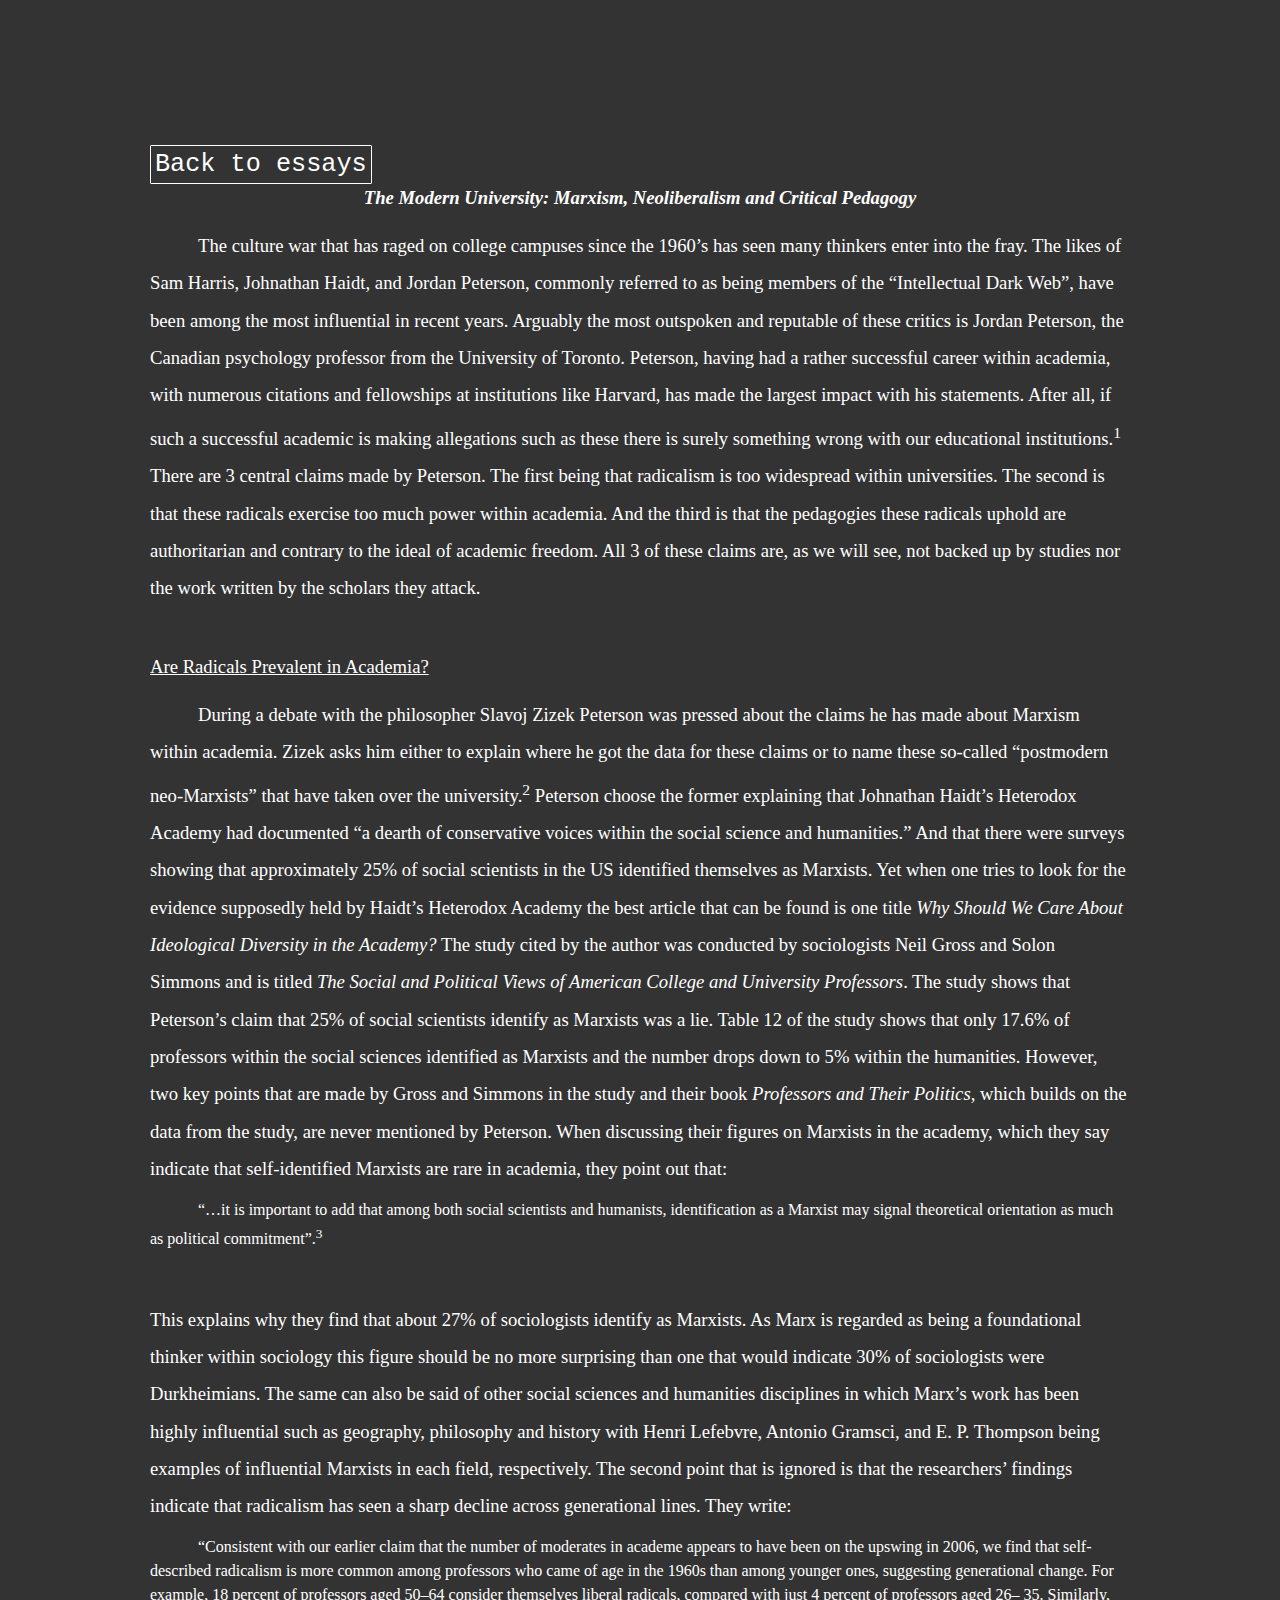
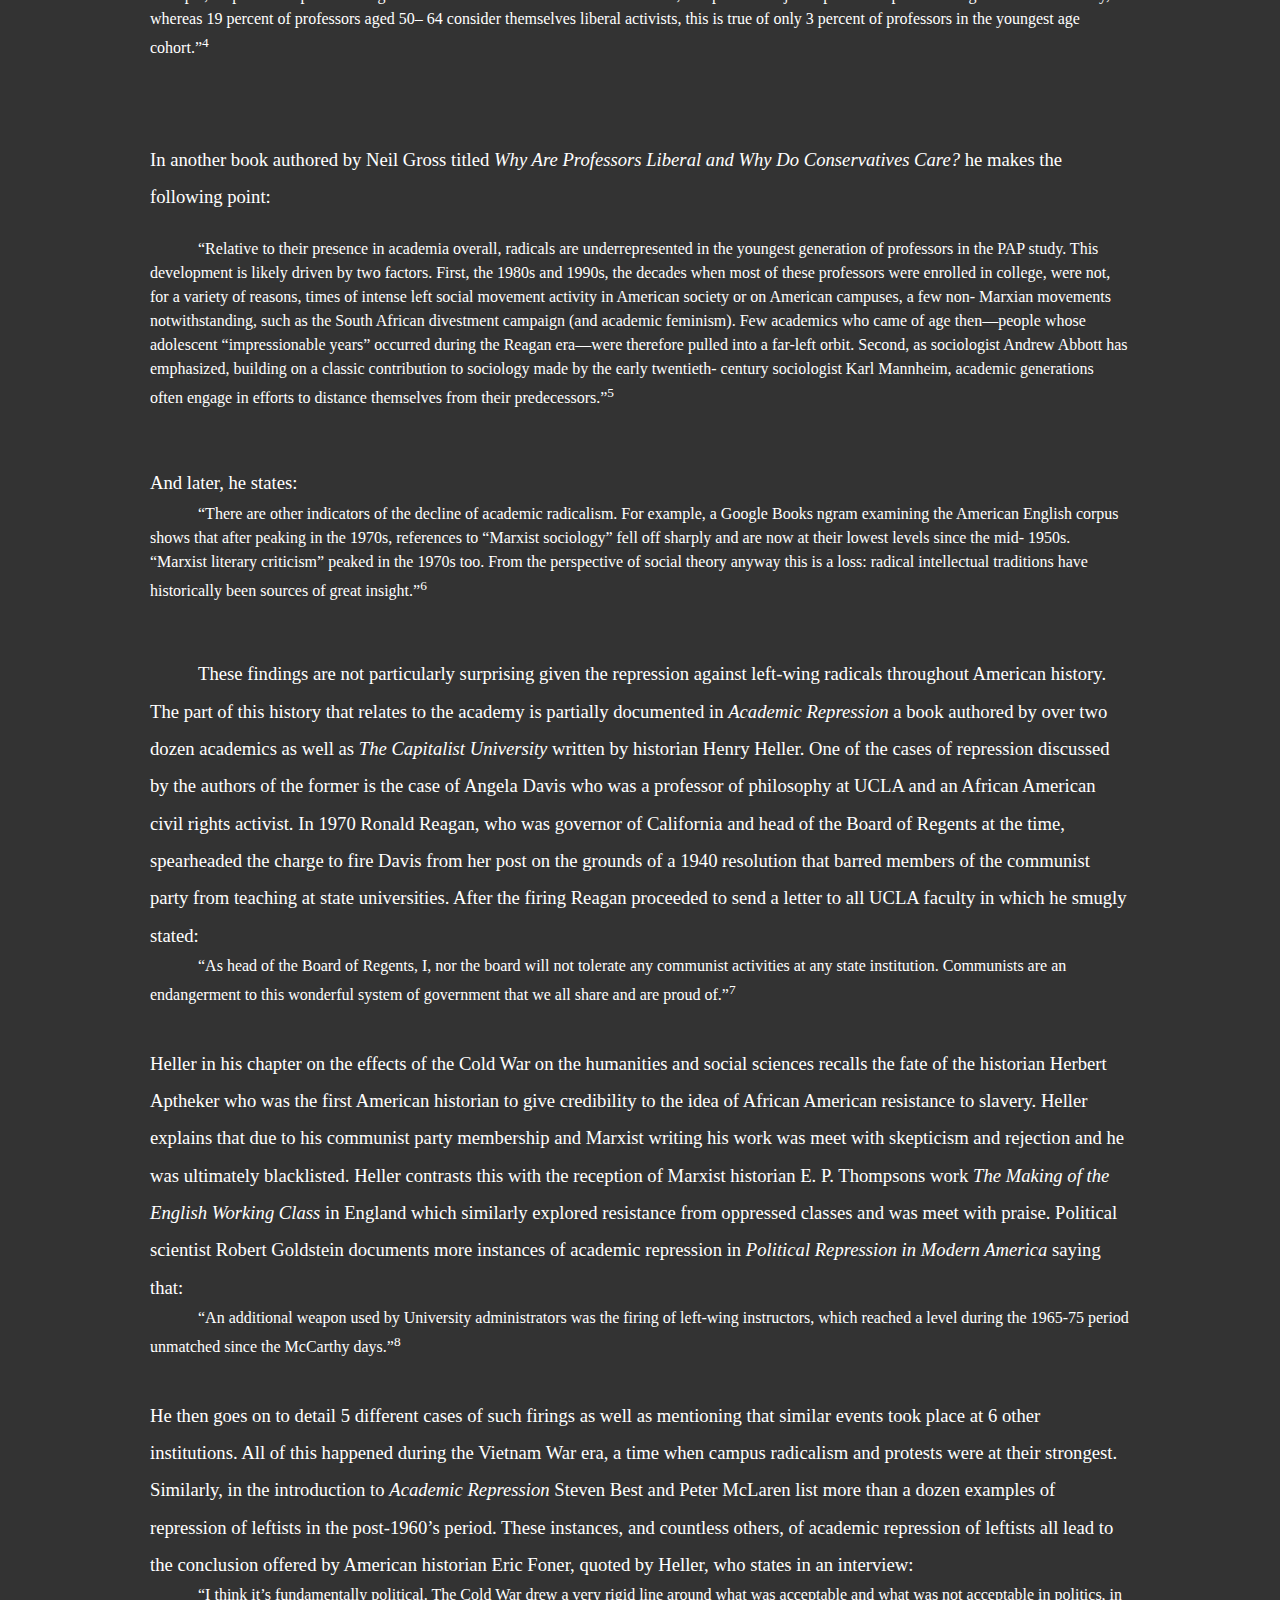
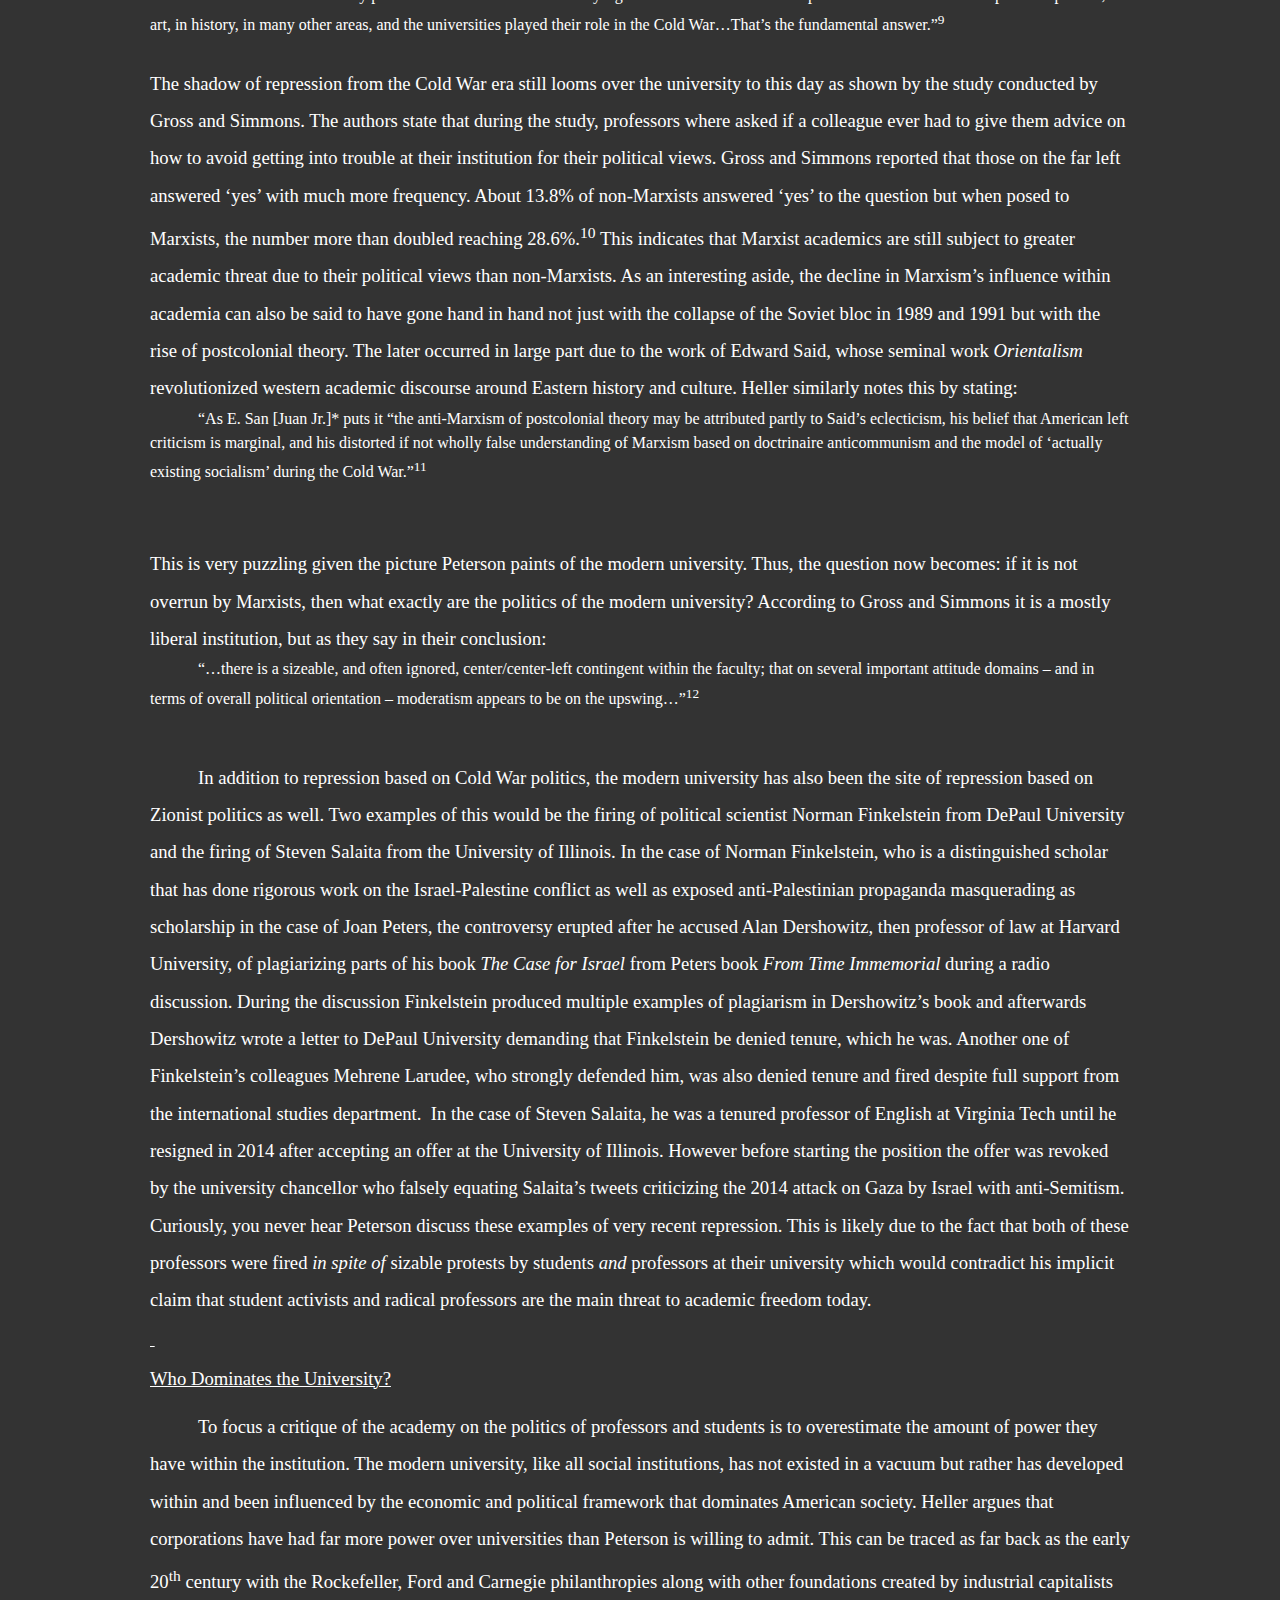
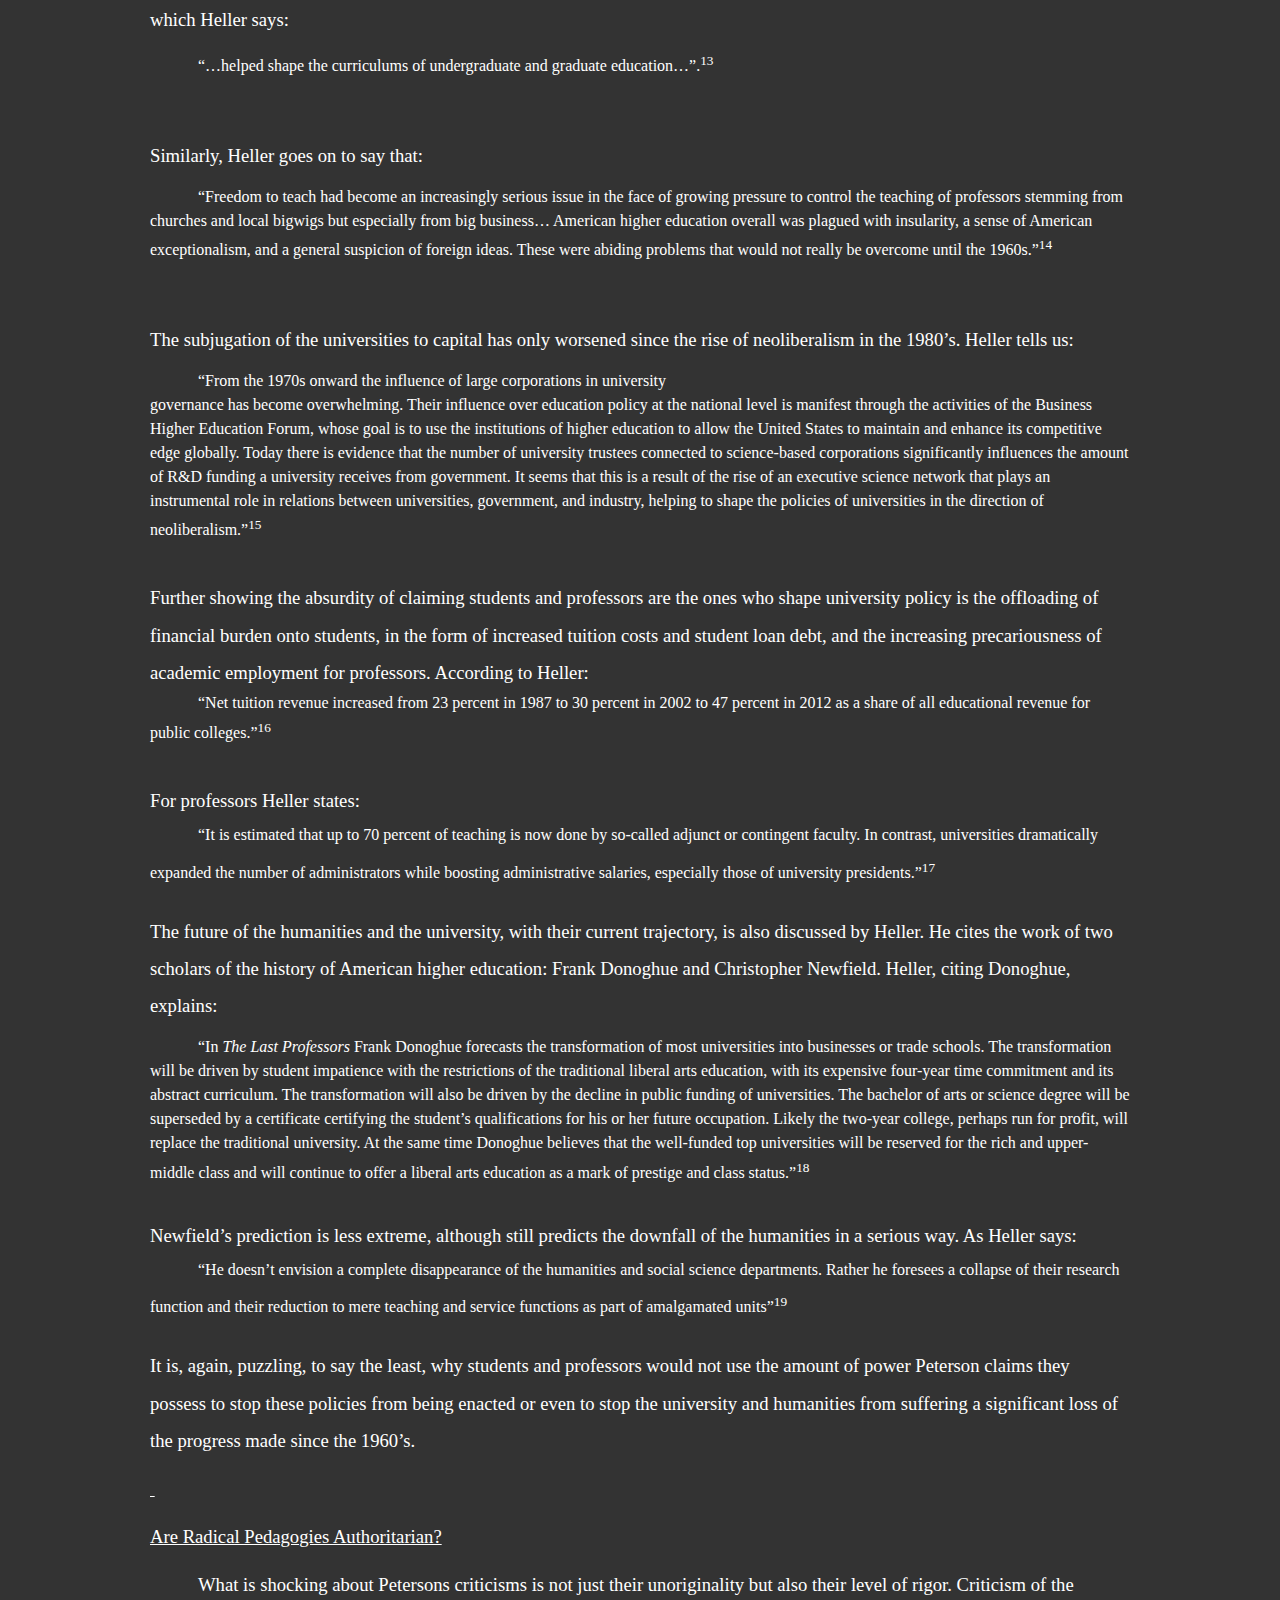
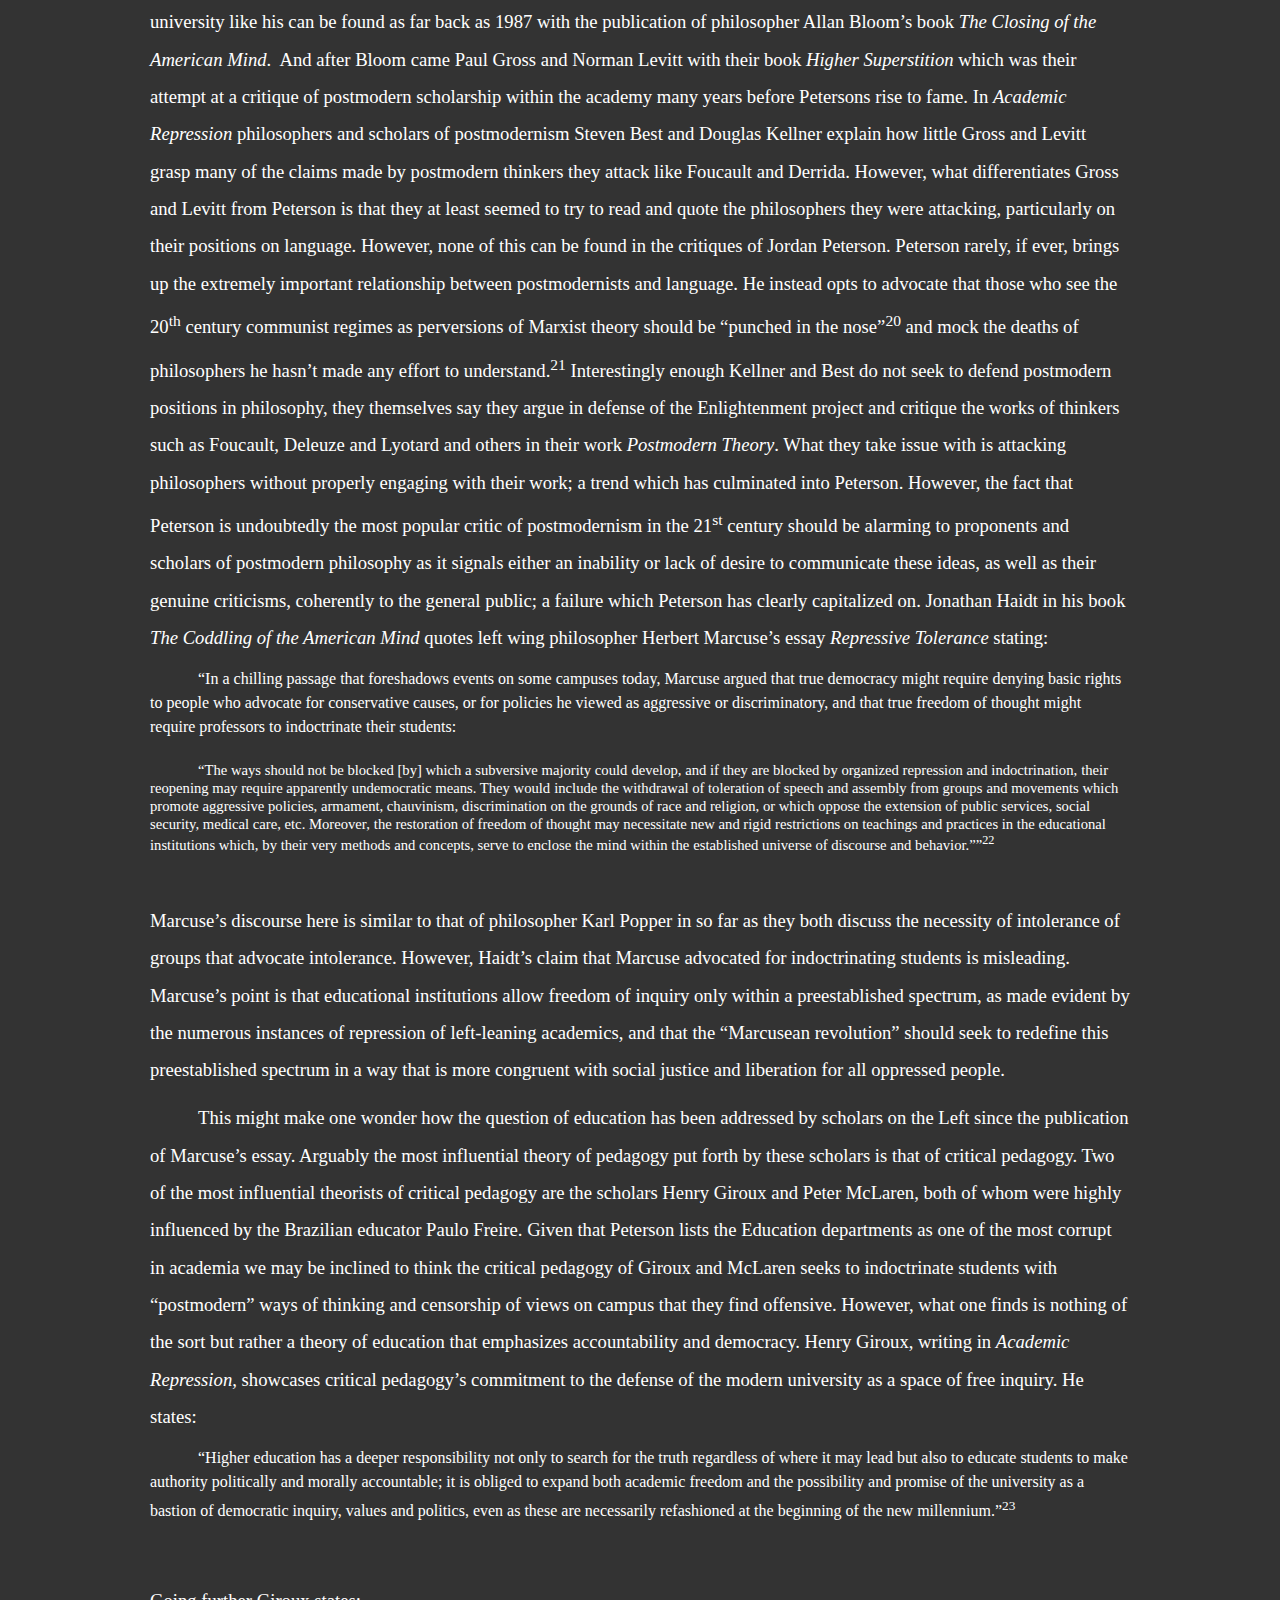
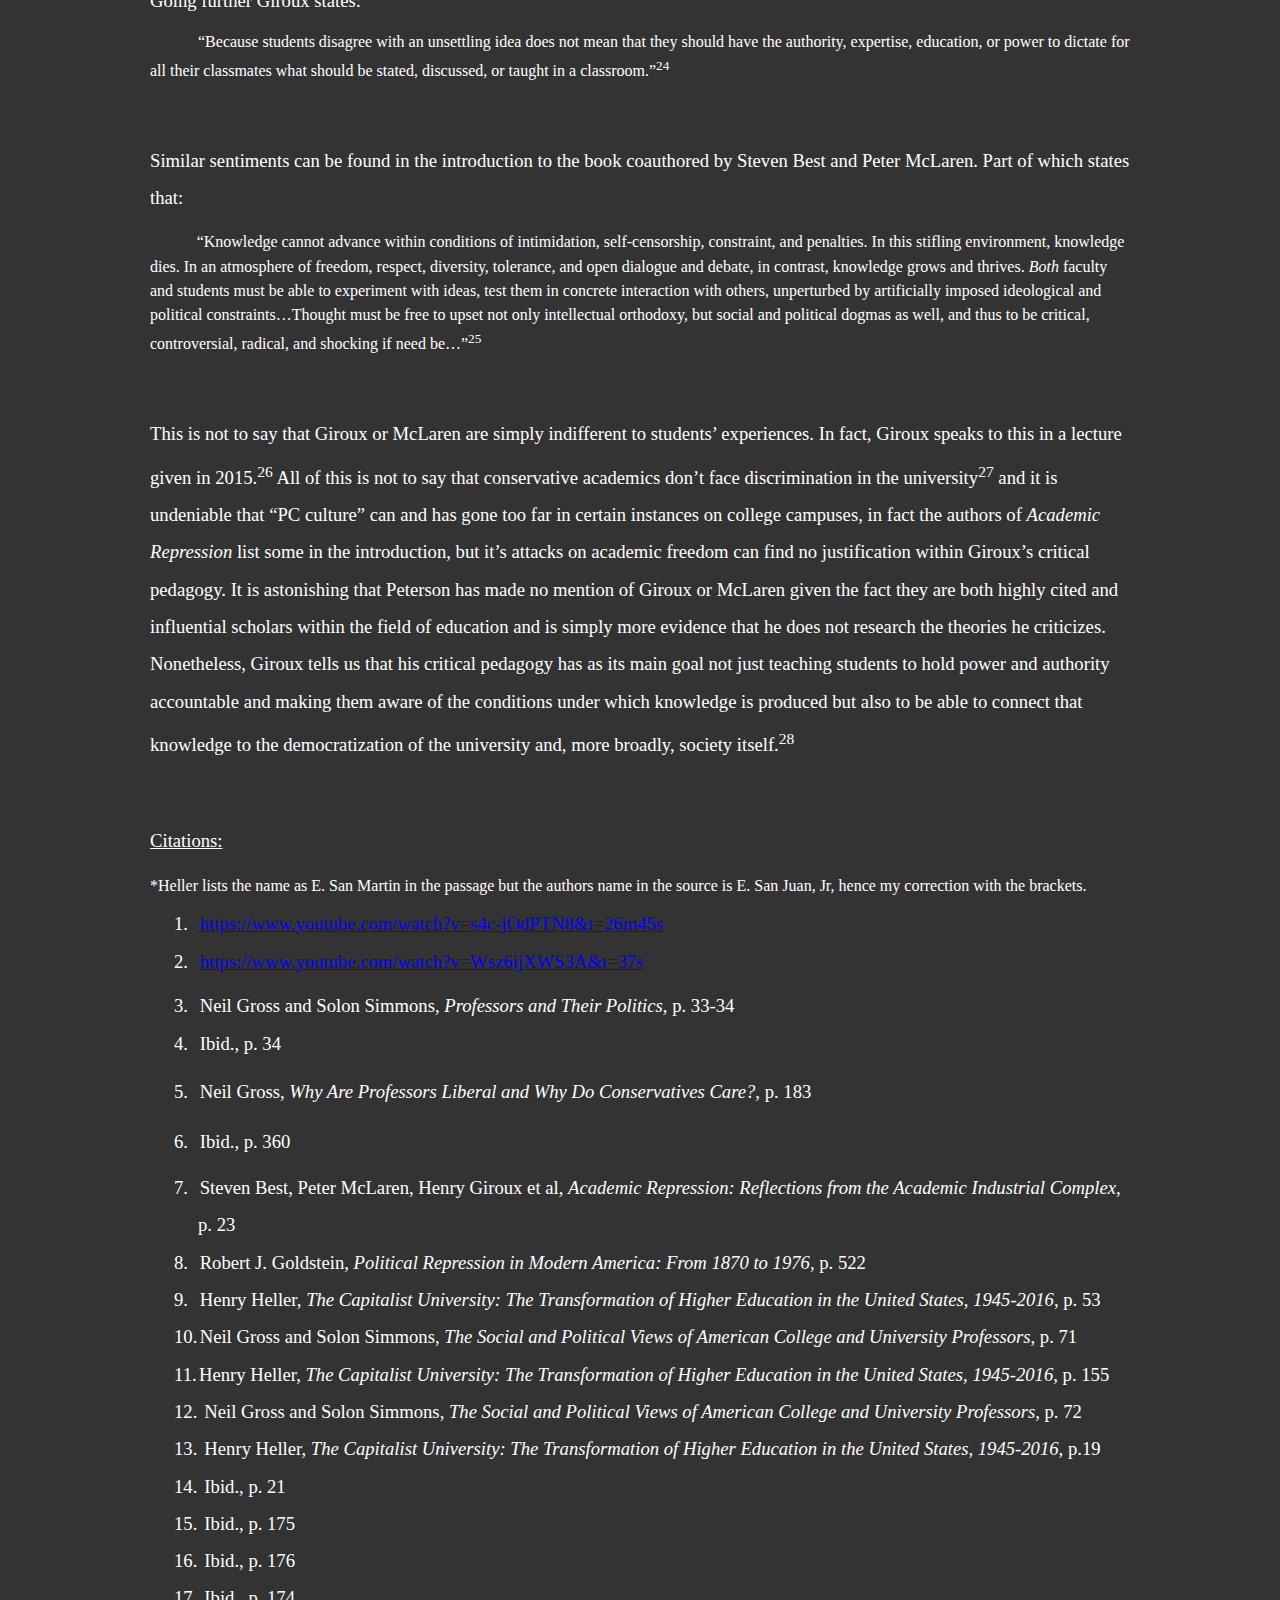
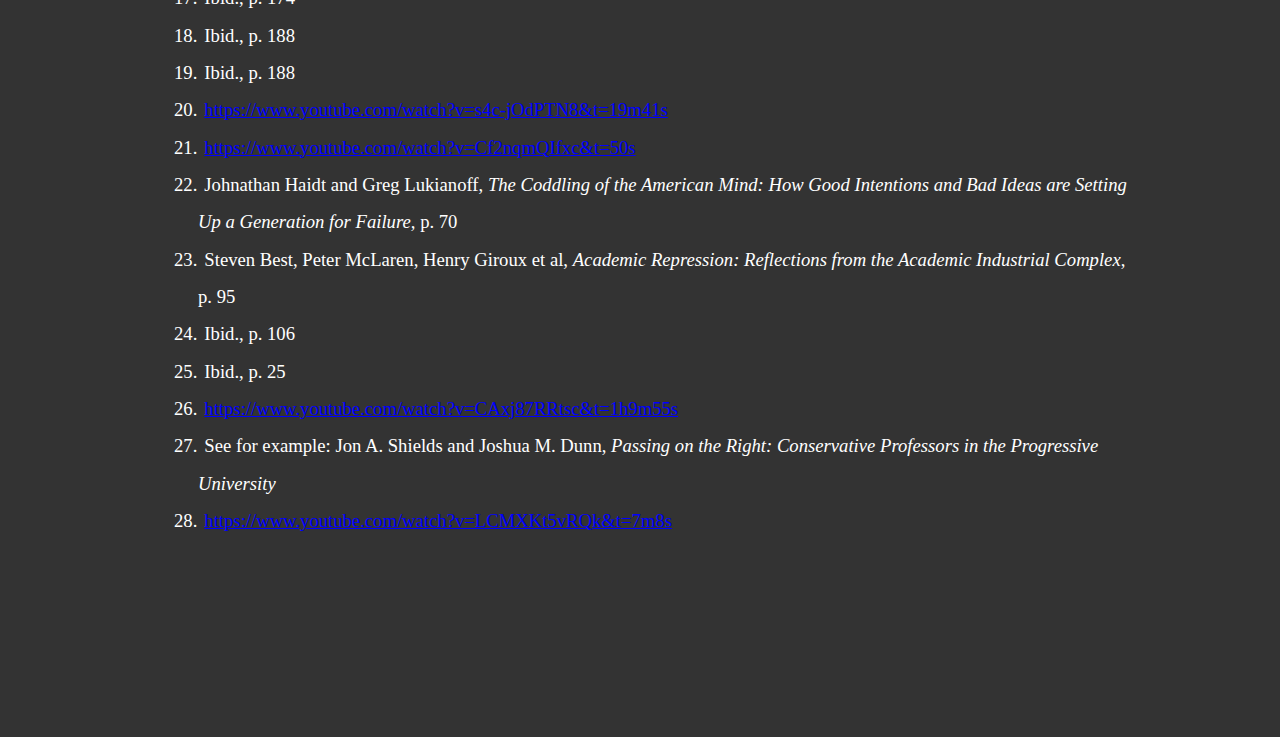
<file: templates/The-Modern-University.html>
<html>

<head>
<meta http-equiv=Content-Type content="text/html; charset=utf-8">
<meta name=Generator content="Microsoft Word 15 (filtered)">
<style>
<!--
 /* Font Definitions */
 @font-face
	{font-family:"Cambria Math";
	panose-1:2 4 5 3 5 4 6 3 2 4;}
@font-face
	{font-family:Calibri;
	panose-1:2 15 5 2 2 2 4 3 2 4;}
@font-face
	{font-family:BemboStd;
	panose-1:0 0 0 0 0 0 0 0 0 0;}
 /* Style Definitions */
 p.MsoNormal, li.MsoNormal, div.MsoNormal
	{margin-top:0in;
	margin-right:0in;
	margin-bottom:8.0pt;
	margin-left:0in;
	line-height:107%;
	font-size:11.0pt;
	font-family:"Calibri",sans-serif;}
h1
	{mso-style-link:"Heading 1 Char";
	margin-right:0in;
	margin-left:0in;
	font-size:24.0pt;
	font-family:"Times New Roman",serif;}
p.MsoFooter, li.MsoFooter, div.MsoFooter
	{mso-style-link:"Footer Char";
	margin:0in;
	font-size:11.0pt;
	font-family:"Calibri",sans-serif;}
a:link, span.MsoHyperlink
	{color:blue;
	text-decoration:underline;}
p.MsoListParagraph, li.MsoListParagraph, div.MsoListParagraph
	{margin-top:0in;
	margin-right:0in;
	margin-bottom:8.0pt;
	margin-left:.5in;
	line-height:107%;
	font-size:11.0pt;
	font-family:"Calibri",sans-serif;}
p.MsoListParagraphCxSpFirst, li.MsoListParagraphCxSpFirst, div.MsoListParagraphCxSpFirst
	{margin-top:0in;
	margin-right:0in;
	margin-bottom:0in;
	margin-left:.5in;
	line-height:107%;
	font-size:11.0pt;
	font-family:"Calibri",sans-serif;}
p.MsoListParagraphCxSpMiddle, li.MsoListParagraphCxSpMiddle, div.MsoListParagraphCxSpMiddle
	{margin-top:0in;
	margin-right:0in;
	margin-bottom:0in;
	margin-left:.5in;
	line-height:107%;
	font-size:11.0pt;
	font-family:"Calibri",sans-serif;}
p.MsoListParagraphCxSpLast, li.MsoListParagraphCxSpLast, div.MsoListParagraphCxSpLast
	{margin-top:0in;
	margin-right:0in;
	margin-bottom:8.0pt;
	margin-left:.5in;
	line-height:107%;
	font-size:11.0pt;
	font-family:"Calibri",sans-serif;}
span.FooterChar
	{mso-style-name:"Footer Char";
	mso-style-link:Footer;}
span.Heading1Char
	{mso-style-name:"Heading 1 Char";
	mso-style-link:"Heading 1";
	font-family:"Times New Roman",serif;
	font-weight:bold;}
.MsoChpDefault
	{font-family:"Calibri",sans-serif;}
.MsoPapDefault
	{margin-bottom:8.0pt;
	line-height:107%;}
@page WordSection1
	{size:8.5in 11.0in;
	margin:1.0in 1.0in 1.0in 1.0in;}
div.WordSection1
	{page:WordSection1;}
 /* List Definitions */
 ol
	{margin-bottom:0in;}
ul
	{margin-bottom:0in;}
-->
</style>
<title>The Modern University</title>


</head>

<body lang=EN-US link=blue vlink="#954F72" style="background-color: #333333; margin:150;padding:0"> <!--For Dark mode-->
<font color="white"> <!--For Dark mode-->
<a href="/essays" style="color:white; font-size: 2.8vmin; border-radius: 1px; border: 1px solid white; padding: 4px; text-decoration: none; font-family: 'Courier New', Courier, monospace;">Back to essays</a> <!--for leaving document-->

<div class=WordSection1>

<p class=MsoNormal align=center style='text-align:center;line-height:200%'><b><i><span
style='font-size:14.0pt;line-height:200%;font-family:"Times New Roman",serif'>The
Modern University: Marxism, Neoliberalism and Critical Pedagogy</span></i></b></p>

<p class=MsoNormal style='text-indent:.5in;line-height:200%'><span
style='font-size:14.0pt;line-height:200%;font-family:"Times New Roman",serif'>The
culture war that has raged on college campuses since the 1960’s has seen many
thinkers enter into the fray. The likes of Sam Harris, Johnathan Haidt, and
Jordan Peterson, commonly referred to as being members of the “Intellectual
Dark Web”, have been among the most influential in recent years. Arguably the
most outspoken and reputable of these critics is Jordan Peterson, the Canadian
psychology professor from the University of Toronto. Peterson, having had a
rather successful career within academia, with numerous citations and
fellowships at institutions like Harvard, has made the largest impact with his
statements. After all, if such a successful academic is making allegations such
as these there is surely something wrong with our educational institutions.<sup>1</sup>
There are 3 central claims made by Peterson. The first being that radicalism is
too widespread within universities. The second is that these radicals exercise
too much power within academia. And the third is that the pedagogies these
radicals uphold are authoritarian and contrary to the ideal of academic
freedom. All 3 of these claims are, as we will see, not backed up by studies
nor the work written by the scholars they attack.</span></p>

<p class=MsoNormal><span style='font-size:14.0pt;line-height:107%;font-family:
"Times New Roman",serif'>&nbsp;</span></p>

<p class=MsoNormal style='line-height:200%'><u><span style='font-size:14.0pt;
line-height:200%;font-family:"Times New Roman",serif'>Are Radicals Prevalent in
Academia?</span></u></p>

<p class=MsoNormal style='text-indent:.5in;line-height:200%'><span
style='font-size:14.0pt;line-height:200%;font-family:"Times New Roman",serif'>During
a debate with the philosopher Slavoj Zizek Peterson was pressed about the
claims he has made about Marxism within academia. Zizek asks him either to
explain where he got the data for these claims or to name these so-called “postmodern
neo-Marxists” that have taken over the university.<sup>2</sup> Peterson choose
the former explaining that Johnathan Haidt’s Heterodox Academy had documented
“a dearth of conservative voices within the social science and humanities.” And
that there were surveys showing that approximately 25% of social scientists in
the US identified themselves as Marxists. Yet when one tries to look for the
evidence supposedly held by Haidt’s Heterodox Academy the best article that can
be found is one title <i>Why Should We Care About Ideological Diversity in the
Academy?</i> The study cited by the author was conducted by sociologists Neil
Gross and Solon Simmons and is titled <i>The Social and Political Views of
American College and University Professors</i>. The study shows that Peterson’s
claim that 25% of social scientists identify as Marxists was a lie. Table 12 of
the study shows that only 17.6% of professors within the social sciences
identified as Marxists and the number drops down to 5% within the humanities.
However, two key points that are made by Gross and Simmons in the study and
their book <i>Professors and Their Politics</i>, which builds on the data from
the study, are never mentioned by Peterson. When discussing their figures on
Marxists in the academy, which they say indicate that self-identified Marxists
are rare in academia, they point out that:</span></p>

<p class=MsoNormal style='text-indent:.5in;line-height:150%'><span
style='font-size:12.0pt;line-height:150%;font-family:"Times New Roman",serif'>“…it
is important to add that among both social scientists and humanists,
identification as a Marxist may signal theoretical orientation as much as
political commitment”.<sup>3</sup> </span></p>

<p class=MsoNormal style='line-height:150%'><span style='font-size:14.0pt;
line-height:150%;font-family:"Times New Roman",serif'>&nbsp;</span></p>

<p class=MsoNormal style='line-height:200%'><span style='font-size:14.0pt;
line-height:200%;font-family:"Times New Roman",serif'>This explains why they
find that about 27% of sociologists identify as Marxists. As Marx is regarded
as being a foundational thinker within sociology this figure should be no more
surprising than one that would indicate 30% of sociologists were Durkheimians.
The same can also be said of other social sciences and humanities disciplines
in which Marx’s work has been highly influential such as geography, philosophy
and history with Henri Lefebvre, Antonio Gramsci, and E. P. Thompson being examples
of influential Marxists in each field, respectively. The second point that is ignored
is that the researchers’ findings indicate that radicalism has seen a sharp
decline across generational lines. They write: </span></p>

<p class=MsoNormal style='margin-bottom:0in;text-indent:.5in;line-height:150%;
text-autospace:none'><span style='font-size:12.0pt;line-height:150%;font-family:
"Times New Roman",serif'>“Consistent with our earlier claim that the number of
moderates in academe appears to have been on the upswing in 2006, we find that
self- described radicalism is more common among professors who came of age in
the 1960s than among younger ones, suggesting generational change. For example,
18 percent of professors aged 50–64 consider themselves liberal radicals,
compared with just 4 percent of professors aged 26– 35. Similarly, whereas 19
percent of professors aged 50– 64 consider themselves liberal activists, this
is true of only 3 percent of professors in the youngest age cohort.”<sup>4</sup>
</span></p>

<h1 style='line-height:200%'><span style='font-size:14.0pt;line-height:200%;
font-weight:normal'>&nbsp;</span></h1>

<h1 style='line-height:200%'><span style='font-size:14.0pt;line-height:200%;
font-weight:normal'>In another book authored by Neil Gross titled <i>Why Are
Professors Liberal and Why Do Conservatives Care?</i> he makes the following
point: </span></h1>

<p class=MsoNormal style='margin-bottom:0in;text-indent:.5in;line-height:150%;
text-autospace:none'><span style='font-size:12.0pt;line-height:150%;font-family:
"Times New Roman",serif'>“Relative to their presence in academia overall,
radicals are underrepresented in the youngest generation of professors in the
PAP study. This development is likely driven by two factors. First, the 1980s
and 1990s, the decades when most of these professors were enrolled in college,
were not, for a variety of reasons, times of intense left social movement
activity in American society or on American campuses, a few non- Marxian
movements notwithstanding, such as the South African divestment campaign (and
academic feminism). Few academics who came of age then—people whose adolescent
“impressionable years” occurred during the Reagan era—were therefore pulled
into a far-left orbit. Second, as sociologist Andrew Abbott has emphasized,
building on a classic contribution to sociology made by the early twentieth-
century sociologist Karl Mannheim, academic generations often engage in efforts
to distance themselves from their predecessors.”<sup>5</sup></span></p>

<p class=MsoNormal style='margin-bottom:0in;line-height:normal;text-autospace:
none'><span style='font-family:"Times New Roman",serif'>&nbsp;</span></p>

<p class=MsoNormal style='margin-bottom:0in;line-height:200%;text-autospace:
none'><span style='font-size:14.0pt;line-height:200%;font-family:"Times New Roman",serif'>&nbsp;</span></p>

<p class=MsoNormal style='margin-bottom:0in;line-height:200%;text-autospace:
none'><span style='font-size:14.0pt;line-height:200%;font-family:"Times New Roman",serif'>And
later, he states: </span></p>

<p class=MsoNormal style='margin-bottom:0in;text-indent:.5in;line-height:150%;
text-autospace:none'><span style='font-size:12.0pt;line-height:150%;font-family:
"Times New Roman",serif'>“There are other indicators of the decline of academic
radicalism. For example, a Google Books ngram examining the American English
corpus shows that after peaking in the 1970s, references to “Marxist sociology”
fell off sharply and are now at their lowest levels since the mid- 1950s.
“Marxist literary criticism” peaked in the 1970s too. From the perspective of
social theory anyway this is a loss: radical intellectual traditions have
historically been sources of great insight.”<sup>6</sup></span></p>

<p class=MsoNormal style='margin-bottom:0in;line-height:normal;text-autospace:
none'><span style='font-size:9.5pt;font-family:BemboStd'>&nbsp;</span></p>

<p class=MsoNormal style='margin-bottom:0in;text-indent:.5in;line-height:200%;
text-autospace:none'><span style='font-size:14.0pt;line-height:200%;font-family:
"Times New Roman",serif'>&nbsp;</span></p>

<p class=MsoNormal style='margin-bottom:0in;text-indent:.5in;line-height:200%;
text-autospace:none'><span style='font-size:14.0pt;line-height:200%;font-family:
"Times New Roman",serif'>These findings are not particularly surprising given
the repression against left-wing radicals throughout American history. The part
of this history that relates to the academy is partially documented in <i>Academic
Repression </i>a book authored by over two dozen academics as well as <i>The Capitalist
University</i> written by historian Henry Heller. One of the cases of
repression discussed by the authors of the former is the case of Angela Davis
who was a professor of philosophy at UCLA and an African American civil rights
activist. In 1970 Ronald Reagan, who was governor of California and head of the
Board of Regents at the time, spearheaded the charge to fire Davis from her
post on the grounds of a 1940 resolution that barred members of the communist
party from teaching at state universities. After the firing Reagan proceeded to
send a letter to all UCLA faculty in which he smugly stated: </span></p>

<p class=MsoNormal style='margin-bottom:0in;text-indent:.5in;line-height:150%;
text-autospace:none'><span style='font-size:12.0pt;line-height:150%;font-family:
"Times New Roman",serif'>“As head of the Board of Regents, I, nor the board
will not tolerate any communist activities at any state institution. Communists
are an endangerment to this wonderful system of government that we all share
and are proud of.”<sup>7</sup> </span></p>

<p class=MsoNormal style='margin-bottom:0in;line-height:200%;text-autospace:
none'><span style='font-size:14.0pt;line-height:200%;font-family:"Times New Roman",serif'>&nbsp;</span></p>

<p class=MsoNormal style='margin-bottom:0in;line-height:200%;text-autospace:
none'><span style='font-size:14.0pt;line-height:200%;font-family:"Times New Roman",serif'>Heller
in his chapter on the effects of the Cold War on the humanities and social
sciences recalls the fate of the historian Herbert Aptheker who was the first
American historian to give credibility to the idea of African American
resistance to slavery. Heller explains that due to his communist party
membership and Marxist writing his work was meet with skepticism and rejection
and he was ultimately blacklisted. Heller contrasts this with the reception of
Marxist historian E. P. Thompsons work <i>The Making of the English Working
Class</i> in England which similarly explored resistance from oppressed classes
and was meet with praise. Political scientist Robert Goldstein documents more
instances of academic repression in <i>Political Repression in Modern America</i>
saying that: </span></p>

<p class=MsoNormal style='margin-bottom:0in;text-indent:.5in;line-height:150%;
text-autospace:none'><span style='font-size:12.0pt;line-height:150%;font-family:
"Times New Roman",serif'>“An additional weapon used by University
administrators was the firing of left-wing instructors, which reached a level
during the 1965-75 period unmatched since the McCarthy days.”<sup>8</sup> </span></p>

<p class=MsoNormal style='margin-bottom:0in;text-indent:.5in;line-height:200%;
text-autospace:none'><span style='font-size:14.0pt;line-height:200%;font-family:
"Times New Roman",serif'>&nbsp;</span></p>

<p class=MsoNormal style='margin-bottom:0in;line-height:200%;text-autospace:
none'><span style='font-size:14.0pt;line-height:200%;font-family:"Times New Roman",serif'>He
then goes on to detail 5 different cases of such firings as well as mentioning
that similar events took place at 6 other institutions. All of this happened
during the Vietnam War era, a time when campus radicalism and protests were at
their strongest. Similarly, in the introduction to <i>Academic Repression</i>
Steven Best and Peter McLaren list more than a dozen examples of repression of
leftists in the post-1960’s period. These instances, and countless others, of
academic repression of leftists all lead to the conclusion offered by American
historian Eric Foner, quoted by Heller, who states in an interview:       </span></p>

<p class=MsoNormal style='margin-bottom:0in;text-indent:.5in;line-height:150%;
text-autospace:none'><span style='font-size:12.0pt;line-height:150%;font-family:
"Times New Roman",serif'>“I think it’s fundamentally political. The Cold War
drew a very rigid line around what was acceptable and what was not acceptable
in politics, in art, in history, in many other areas, and the universities
played their role in the Cold War…That’s the fundamental answer.”<sup>9</sup> </span></p>

<p class=MsoNormal style='margin-bottom:0in;text-indent:.5in;line-height:150%;
text-autospace:none'><span style='font-size:14.0pt;line-height:150%;font-family:
"Times New Roman",serif'>&nbsp;</span></p>

<p class=MsoNormal style='margin-bottom:0in;line-height:200%;text-autospace:
none'><span style='font-size:14.0pt;line-height:200%;font-family:"Times New Roman",serif'>The
shadow of repression from the Cold War era still looms over the university to
this day as shown by the study conducted by Gross and Simmons. The authors
state that during the study, professors where asked if a colleague ever had to
give them advice on how to avoid getting into trouble at their institution for
their political views. Gross and Simmons reported that those on the far left
answered ‘yes’ with much more frequency. About 13.8% of non-Marxists answered
‘yes’ to the question but when posed to Marxists, the number more than doubled
reaching 28.6%.<sup>10</sup> This indicates that Marxist academics are still subject
to greater academic threat due to their political views than non-Marxists. As
an interesting aside, the decline in Marxism’s influence within academia can
also be said to have gone hand in hand not just with the collapse of the Soviet
bloc in 1989 and 1991 but with the rise of postcolonial theory. The later
occurred in large part due to the work of Edward Said, whose seminal work <i>Orientalism
</i>revolutionized western academic discourse around Eastern history and
culture. Heller similarly notes this by stating:</span></p>

<p class=MsoNormal style='margin-bottom:0in;text-indent:.5in;line-height:150%;
text-autospace:none'><span style='font-size:12.0pt;line-height:150%;font-family:
"Times New Roman",serif'>“As E. San [Juan Jr.]* puts it “the anti-Marxism of
postcolonial theory may be attributed partly to Said’s eclecticism, his belief
that American left criticism is marginal, and his distorted if not wholly false
understanding of Marxism based on doctrinaire anticommunism and the model of
‘actually existing socialism’ during the Cold War.”<sup>11</sup></span></p>

<p class=MsoNormal style='margin-bottom:0in;text-indent:.5in;line-height:150%;
text-autospace:none'><span style='font-size:12.0pt;line-height:150%;font-family:
"Times New Roman",serif'>&nbsp;</span></p>

<p class=MsoNormal style='margin-bottom:0in;line-height:200%;text-autospace:
none'><span style='font-size:14.0pt;line-height:200%;font-family:"Times New Roman",serif'>&nbsp;</span></p>

<p class=MsoNormal style='margin-bottom:0in;line-height:200%;text-autospace:
none'><span style='font-size:14.0pt;line-height:200%;font-family:"Times New Roman",serif'>This
is very puzzling given the picture Peterson paints of the modern university.
Thus, the question now becomes: if it is not overrun by Marxists, then what
exactly are the politics of the modern university? According to Gross and
Simmons it is a mostly liberal institution, but as they say in their
conclusion: </span></p>

<p class=MsoNormal style='margin-bottom:0in;text-indent:.5in;line-height:150%;
text-autospace:none'><span style='font-size:12.0pt;line-height:150%;font-family:
"Times New Roman",serif'>“…there is a sizeable, and often ignored,
center/center-left contingent within the faculty; that on several important
attitude domains – and in terms of overall political orientation – moderatism
appears to be on the upswing…”<sup>12</sup></span></p>

<p class=MsoNormal style='text-indent:.5in;line-height:200%'><span
style='font-size:14.0pt;line-height:200%;font-family:"Times New Roman",serif'>&nbsp;</span></p>

<p class=MsoNormal style='text-indent:.5in;line-height:200%'><span
style='font-size:14.0pt;line-height:200%;font-family:"Times New Roman",serif'>In
addition to repression based on Cold War politics, the modern university has
also been the site of repression based on Zionist politics as well. Two examples
of this would be the firing of political scientist Norman Finkelstein from
DePaul University and the firing of Steven Salaita from the University of
Illinois. In the case of Norman Finkelstein, who is a distinguished scholar
that has done rigorous work on the Israel-Palestine conflict as well as exposed
anti-Palestinian propaganda masquerading as scholarship in the case of Joan
Peters, the controversy erupted after he accused Alan Dershowitz, then
professor of law at Harvard University, of plagiarizing parts of his book <i>The
Case for Israel</i> from Peters book <i>From Time Immemorial </i>during a radio
discussion. During the discussion Finkelstein produced multiple examples of
plagiarism in Dershowitz’s book and afterwards Dershowitz wrote a letter to
DePaul University demanding that Finkelstein be denied tenure, which he was.
Another one of Finkelstein’s colleagues Mehrene Larudee, who strongly defended
him, was also denied tenure and fired despite full support from the
international studies department.  In the case of Steven Salaita, he was a
tenured professor of English at Virginia Tech until he resigned in 2014 after
accepting an offer at the University of Illinois. However before starting the
position the offer was revoked by the university chancellor who falsely
equating Salaita’s tweets criticizing the 2014 attack on Gaza by Israel with
anti-Semitism. Curiously, you never hear Peterson discuss these examples of
very recent repression. This is likely due to the fact that both of these
professors were fired <i>in spite of</i> sizable protests by students <i>and</i>
professors at their university which would contradict his implicit claim that
student activists and radical professors are the main threat to academic
freedom today. </span></p>

<p class=MsoNormal><u><span style='font-size:14.0pt;line-height:107%;
font-family:"Times New Roman",serif'><span style='text-decoration:none'>&nbsp;</span></span></u></p>

<p class=MsoNormal style='line-height:200%'><u><span style='font-size:14.0pt;
line-height:200%;font-family:"Times New Roman",serif'>Who Dominates the
University?</span></u></p>

<p class=MsoNormal style='text-indent:.5in;line-height:200%'><span
style='font-size:14.0pt;line-height:200%;font-family:"Times New Roman",serif'>To
focus a critique of the academy on the politics of professors and students is
to overestimate the amount of power they have within the institution. The
modern university, like all social institutions, has not existed in a vacuum
but rather has developed within and been influenced by the economic and
political framework that dominates American society. Heller argues that
corporations have had far more power over universities than Peterson is willing
to admit. This can be traced as far back as the early 20<sup>th</sup> century
with the Rockefeller, Ford and Carnegie philanthropies along with other
foundations created by industrial capitalists which Heller says: </span></p>

<p class=MsoNormal style='text-indent:.5in;line-height:150%'><span
style='font-size:12.0pt;line-height:150%;font-family:"Times New Roman",serif'>“…helped
shape the curriculums of undergraduate and graduate education…”.<sup>13</sup>  </span></p>

<p class=MsoNormal style='line-height:200%'><span style='font-size:14.0pt;
line-height:200%;font-family:"Times New Roman",serif'>&nbsp;</span></p>

<p class=MsoNormal style='line-height:200%'><span style='font-size:14.0pt;
line-height:200%;font-family:"Times New Roman",serif'>Similarly, Heller goes on
to say that: </span></p>

<p class=MsoNormal style='text-indent:.5in;line-height:150%'><span
style='font-size:12.0pt;line-height:150%;font-family:"Times New Roman",serif'>“Freedom
to teach had become an increasingly serious issue in the face of growing
pressure to control the teaching of professors stemming from churches and local
bigwigs but especially from big business… American higher education overall was
plagued with insularity, a sense of American exceptionalism, and a general
suspicion of foreign ideas. These were abiding problems that would not really
be overcome until the 1960s.”<sup>14</sup> </span></p>

<p class=MsoNormal style='line-height:200%'><span style='font-size:14.0pt;
line-height:200%;font-family:"Times New Roman",serif'>&nbsp;</span></p>

<p class=MsoNormal style='line-height:200%'><span style='font-size:14.0pt;
line-height:200%;font-family:"Times New Roman",serif'>The subjugation of the
universities to capital has only worsened since the rise of neoliberalism in
the 1980’s. Heller tells us:</span></p>

<p class=MsoNormal style='margin-bottom:0in;margin-bottom:0in;margin-top:0in;
text-indent:.5in;line-height:150%'><span style='font-size:12.0pt;line-height:
150%;font-family:"Times New Roman",serif'>“From the 1970s onward the influence
of large corporations in university</span></p>

<p class=MsoNormal style='margin-bottom:0in;margin-bottom:0in;margin-top:0in;
line-height:150%'><span style='font-size:12.0pt;line-height:150%;font-family:
"Times New Roman",serif'>governance has become overwhelming. Their influence
over education policy at the national level is manifest through the activities
of the Business Higher Education Forum, whose goal is to use the institutions
of higher education to allow the United States to maintain and enhance its
competitive edge globally. Today there is evidence that the number of
university trustees connected to science-based corporations significantly
influences the amount of R&amp;D funding a university receives from government.
It seems that this is a result of the rise of an executive science network that
plays an instrumental role in relations between universities, government, and
industry, helping to shape the policies of universities in the direction of
neoliberalism.”<sup>15</sup> </span></p>

<p class=MsoNormal style='margin-bottom:0in;line-height:200%;text-autospace:
none'><span style='font-size:14.0pt;line-height:200%;font-family:"Times New Roman",serif'>&nbsp;</span></p>

<p class=MsoNormal style='margin-bottom:0in;line-height:200%;text-autospace:
none'><span style='font-size:14.0pt;line-height:200%;font-family:"Times New Roman",serif'>Further
showing the absurdity of claiming students and professors are the ones who
shape university policy is the offloading of financial burden onto students, in
the form of increased tuition costs and student loan debt, and the increasing
precariousness of academic employment for professors. According to Heller: </span></p>

<p class=MsoNormal style='margin-bottom:0in;text-indent:.5in;line-height:150%;
text-autospace:none'><span style='font-size:12.0pt;line-height:150%;font-family:
"Times New Roman",serif'>“Net tuition revenue increased from 23 percent in 1987
to 30 percent in 2002 to 47 percent in 2012 as a share of all educational
revenue for public colleges.”<sup>16</sup> </span></p>

<p class=MsoNormal style='margin-bottom:0in;line-height:200%;text-autospace:
none'><span style='font-size:14.0pt;line-height:200%;font-family:"Times New Roman",serif'>&nbsp;</span></p>

<p class=MsoNormal style='margin-bottom:0in;line-height:200%;text-autospace:
none'><span style='font-size:14.0pt;line-height:200%;font-family:"Times New Roman",serif'>For
professors Heller states: </span></p>

<p class=MsoNormal style='margin-bottom:0in;text-indent:.5in;line-height:200%;
text-autospace:none'><span style='font-size:12.0pt;line-height:200%;font-family:
"Times New Roman",serif'>“It is estimated that up to 70 percent of teaching is
now done by so-called adjunct or contingent faculty. In contrast, universities
dramatically expanded the number of administrators while boosting administrative
salaries, especially those of university presidents.”<sup>17</sup></span></p>

<p class=MsoNormal style='margin-bottom:0in;line-height:150%;text-autospace:
none'><span style='font-size:12.0pt;line-height:150%;font-family:"Times New Roman",serif'>&nbsp;</span></p>

<p class=MsoNormal style='line-height:200%'><span style='font-size:14.0pt;
line-height:200%;font-family:"Times New Roman",serif'>The future of the humanities
and the university, with their current trajectory, is also discussed by Heller.
He cites the work of two scholars of the history of American higher education:
Frank Donoghue and Christopher Newfield. Heller, citing Donoghue, explains: </span></p>

<p class=MsoNormal style='margin-bottom:0in;text-indent:.5in;line-height:150%;
text-autospace:none'><span style='font-size:12.0pt;line-height:150%;font-family:
"Times New Roman",serif'>“In <i>The Last Professors </i>Frank Donoghue
forecasts the transformation of most universities into businesses or trade
schools. The transformation will be driven by student impatience with the
restrictions of the traditional liberal arts education, with its expensive
four-year time commitment and its abstract curriculum. The transformation will
also be driven by the decline in public funding of universities. The bachelor
of arts or science degree will be superseded by a certificate certifying the
student’s qualifications for his or her future occupation. Likely the two-year
college, perhaps run for profit, will replace the traditional university. At
the same time Donoghue believes that the well-funded top universities will be
reserved for the rich and upper-middle class and will continue to offer a
liberal arts education as a mark of prestige and class status.”<sup>18</sup>   </span></p>

<p class=MsoNormal style='margin-bottom:0in;line-height:200%;text-autospace:
none'><span style='font-size:12.0pt;line-height:200%;font-family:"Times New Roman",serif'>&nbsp;</span></p>

<p class=MsoNormal style='margin-bottom:0in;line-height:200%;text-autospace:
none'><span style='font-size:14.0pt;line-height:200%;font-family:"Times New Roman",serif'>Newfield’s
prediction is less extreme, although still predicts the downfall of the
humanities in a serious way. As Heller says:</span></p>

<p class=MsoNormal style='margin-bottom:0in;text-indent:.5in;line-height:200%;
text-autospace:none'><span style='font-size:12.0pt;line-height:200%;font-family:
"Times New Roman",serif'>“He doesn’t envision a complete disappearance of the
humanities and social science departments. Rather he foresees a collapse of
their research function and their reduction to mere teaching and service
functions as part of amalgamated units”<sup>19</sup> </span></p>

<p class=MsoNormal style='margin-bottom:0in;line-height:150%;text-autospace:
none'><span style='font-size:12.0pt;line-height:150%;font-family:"Times New Roman",serif'>&nbsp;</span></p>

<p class=MsoNormal style='line-height:200%'><span style='font-size:14.0pt;
line-height:200%;font-family:"Times New Roman",serif'>It is, again, puzzling,
to say the least, why students and professors would not use the amount of power
Peterson claims they possess to stop these policies from being enacted or even
to stop the university and humanities from suffering a significant loss of the
progress made since the 1960’s. </span></p>

<p class=MsoNormal style='line-height:200%'><u><span style='font-size:14.0pt;
line-height:200%;font-family:"Times New Roman",serif'><span style='text-decoration:
 none'>&nbsp;</span></span></u></p>

<p class=MsoNormal style='line-height:200%'><u><span style='font-size:14.0pt;
line-height:200%;font-family:"Times New Roman",serif'>Are Radical Pedagogies
Authoritarian?</span></u></p>

<p class=MsoNormal style='text-indent:.5in;line-height:200%'><span
style='font-size:14.0pt;line-height:200%;font-family:"Times New Roman",serif'>What
is shocking about Petersons criticisms is not just their unoriginality but also
their level of rigor. Criticism of the university like his can be found as far
back as 1987 with the publication of philosopher Allan Bloom’s book <i>The
Closing of the American Mind</i>.  And after Bloom came Paul Gross and Norman
Levitt with their book <i>Higher Superstition</i> which was their attempt at a
critique of postmodern scholarship within the academy many years before
Petersons rise to fame. In <i>Academic Repression</i> philosophers and scholars
of postmodernism Steven Best and Douglas Kellner explain how little Gross and
Levitt grasp many of the claims made by postmodern thinkers they attack like
Foucault and Derrida. However, what differentiates Gross and Levitt from
Peterson is that they at least seemed to try to read and quote the philosophers
they were attacking, particularly on their positions on language. However, none
of this can be found in the critiques of Jordan Peterson. Peterson rarely, if
ever, brings up the extremely important relationship between postmodernists and
language. He instead opts to advocate that those who see the 20<sup>th</sup>
century communist regimes as perversions of Marxist theory should be “punched
in the nose”<sup>20</sup> and mock the deaths of philosophers he hasn’t made
any effort to understand.<sup>21</sup> Interestingly enough Kellner and Best do
not seek to defend postmodern positions in philosophy, they themselves say they
argue in defense of the Enlightenment project and critique the works of
thinkers such as Foucault, Deleuze and Lyotard and others in their work <i>Postmodern
Theory</i>. What they take issue with is attacking philosophers without
properly engaging with their work; a trend which has culminated into Peterson. However,
the fact that Peterson is undoubtedly the most popular critic of postmodernism
in the 21<sup>st</sup> century should be alarming to proponents and scholars of
postmodern philosophy as it signals either an inability or lack of desire to
communicate these ideas, as well as their genuine criticisms, coherently to the
general public; a failure which Peterson has clearly capitalized on. Jonathan Haidt
in his book <i>The Coddling of the American Mind </i>quotes left wing
philosopher Herbert Marcuse’s essay <i>Repressive Tolerance</i> stating:</span></p>

<p class=MsoNormal style='margin-bottom:0in;text-indent:.5in;line-height:150%;
text-autospace:none'><span style='font-size:12.0pt;line-height:150%;font-family:
"Times New Roman",serif'>“In a chilling passage that foreshadows events on some
campuses today, Marcuse argued that true democracy might require denying basic
rights to people who advocate for conservative causes, or for policies he
viewed as aggressive or discriminatory, and that true freedom of thought might
require professors to indoctrinate their students: </span></p>

<p class=MsoNormal style='margin-bottom:0in;line-height:150%;text-autospace:
none'><span style='font-family:"Times New Roman",serif'>&nbsp;</span></p>

<p class=MsoNormal style='margin-bottom:0in;text-indent:.5in;line-height:normal;
text-autospace:none'><span style='font-family:"Times New Roman",serif'>“The
ways should not be blocked [by] which a subversive majority could</span><span
style='font-size:12.0pt;font-family:"Times New Roman",serif'> </span><span
style='font-family:"Times New Roman",serif'>develop, and if they are blocked by
organized repression and indoctrination,</span><span style='font-size:12.0pt;
font-family:"Times New Roman",serif'> </span><span style='font-family:"Times New Roman",serif'>their
reopening may require apparently undemocratic means. They would</span><span
style='font-size:12.0pt;font-family:"Times New Roman",serif'> </span><span
style='font-family:"Times New Roman",serif'>include the withdrawal of
toleration of speech and assembly from groups</span><span style='font-size:
12.0pt;font-family:"Times New Roman",serif'> </span><span style='font-family:
"Times New Roman",serif'>and movements which promote aggressive policies,
armament, chauvinism,</span><span style='font-size:12.0pt;font-family:"Times New Roman",serif'>
</span><span style='font-family:"Times New Roman",serif'>discrimination on the
grounds of race and religion, or which oppose the</span><span style='font-size:
12.0pt;font-family:"Times New Roman",serif'> </span><span style='font-family:
"Times New Roman",serif'>extension of public services, social security, medical
care, etc. Moreover,</span><span style='font-size:12.0pt;font-family:"Times New Roman",serif'>
</span><span style='font-family:"Times New Roman",serif'>the restoration of
freedom of thought may necessitate new and rigid</span><span style='font-size:
12.0pt;font-family:"Times New Roman",serif'> </span><span style='font-family:
"Times New Roman",serif'>restrictions on teachings and practices in the
educational institutions which,</span><span style='font-size:12.0pt;font-family:
"Times New Roman",serif'> </span><span style='font-family:"Times New Roman",serif'>by
their very methods and concepts, serve to enclose the mind within the</span><span
style='font-size:12.0pt;font-family:"Times New Roman",serif'> </span><span
style='font-family:"Times New Roman",serif'>established universe of discourse
and behavior.””<sup>22</sup> </span></p>

<p class=MsoNormal style='text-indent:.5in;line-height:200%'><span
style='font-size:14.0pt;line-height:200%;font-family:"Times New Roman",serif'> </span></p>

<p class=MsoNormal style='line-height:200%'><span style='font-size:14.0pt;
line-height:200%;font-family:"Times New Roman",serif'>Marcuse’s discourse here
is similar to that of philosopher Karl Popper in so far as they both discuss
the necessity of intolerance of groups that advocate intolerance. However,
Haidt’s claim that Marcuse advocated for indoctrinating students is misleading.
Marcuse’s point is that educational institutions allow freedom of inquiry only
within a preestablished spectrum, as made evident by the numerous instances of
repression of left-leaning academics, and that the “Marcusean revolution”
should seek to redefine this preestablished spectrum in a way that is more
congruent with social justice and liberation for all oppressed people. </span></p>

<p class=MsoNormal style='text-indent:.5in;line-height:200%'><span
style='font-size:14.0pt;line-height:200%;font-family:"Times New Roman",serif'>This
might make one wonder how the question of education has been addressed by
scholars on the Left since the publication of Marcuse’s essay. Arguably the
most influential theory of pedagogy put forth by these scholars is that of
critical pedagogy. Two of the most influential theorists of critical pedagogy
are the scholars Henry Giroux and Peter McLaren, both of whom were highly
influenced by the Brazilian educator Paulo Freire. Given that Peterson lists
the Education departments as one of the most corrupt in academia we may be
inclined to think the critical pedagogy of Giroux and McLaren seeks to
indoctrinate students with “postmodern” ways of thinking and censorship of
views on campus that they find offensive. However, what one finds is nothing of
the sort but rather a theory of education that emphasizes accountability and democracy.
Henry Giroux, writing in <i>Academic Repression,</i> showcases critical
pedagogy’s commitment to the defense of the modern university as a space of
free inquiry. He states: </span></p>

<p class=MsoNormal style='text-indent:.5in;line-height:150%'><span
style='font-size:12.0pt;line-height:150%;font-family:"Times New Roman",serif'>“Higher
education has a deeper responsibility not only to search for the truth regardless
of where it may lead but also to educate students to make authority politically
and morally accountable; it is obliged to expand both academic freedom and the
possibility and promise of the university as a bastion of democratic inquiry,
values and politics, even as these are necessarily refashioned at the beginning
of the new millennium.”<sup>23</sup>  </span></p>

<p class=MsoNormal style='line-height:200%'><span style='font-size:14.0pt;
line-height:200%;font-family:"Times New Roman",serif'>&nbsp;</span></p>

<p class=MsoNormal style='line-height:200%'><span style='font-size:14.0pt;
line-height:200%;font-family:"Times New Roman",serif'>Going further Giroux
states:</span></p>

<p class=MsoNormal style='line-height:150%'><span style='font-size:12.0pt;
line-height:150%;font-family:"Times New Roman",serif'>            “Because
students disagree with an unsettling idea does not mean that they should have
the authority, expertise, education, or power to dictate for all their
classmates what should be stated, discussed, or taught in a classroom.”<sup>24</sup>            </span></p>

<p class=MsoNormal style='line-height:200%'><span style='font-size:14.0pt;
line-height:200%;font-family:"Times New Roman",serif'>&nbsp;</span></p>

<p class=MsoNormal style='line-height:200%'><span style='font-size:14.0pt;
line-height:200%;font-family:"Times New Roman",serif'>Similar sentiments can be
found in the introduction to the book coauthored by Steven Best and Peter
McLaren. Part of which states that:</span></p>

<p class=MsoNormal style='line-height:150%'><span style='font-size:14.0pt;
line-height:150%;font-family:"Times New Roman",serif'>          </span><span
style='font-size:12.0pt;line-height:150%;font-family:"Times New Roman",serif'>“Knowledge
cannot advance within conditions of intimidation, self-censorship, constraint,
and penalties. In this stifling environment, knowledge dies. In an atmosphere
of freedom, respect, diversity, tolerance, and open dialogue and debate, in
contrast, knowledge grows and thrives. <i>Both</i> faculty and students must be
able to experiment with ideas, test them in concrete interaction with others,
unperturbed by artificially imposed ideological and political constraints…Thought
must be free to upset not only intellectual orthodoxy, but social and political
dogmas as well, and thus to be critical, controversial, radical, and shocking
if need be…”<sup>25</sup> </span></p>

<p class=MsoNormal style='line-height:200%'><span style='font-size:14.0pt;
line-height:200%;font-family:"Times New Roman",serif'>&nbsp;</span></p>

<p class=MsoNormal style='line-height:200%'><span style='font-size:14.0pt;
line-height:200%;font-family:"Times New Roman",serif'>This is not to say that
Giroux or McLaren are simply indifferent to students’ experiences. In fact,
Giroux speaks to this in a lecture given in 2015.<sup>26</sup> All of this is
not to say that conservative academics don’t face discrimination in the university<sup>27</sup>
and it is undeniable that “PC culture” can and has gone too far in certain
instances on college campuses, in fact the authors of <i>Academic Repression</i>
list some in the introduction, but it’s attacks on academic freedom can find no
justification within Giroux’s critical pedagogy. It is astonishing that
Peterson has made no mention of Giroux or McLaren given the fact they are both
highly cited and influential scholars within the field of education and is
simply more evidence that he does not research the theories he criticizes. Nonetheless,
Giroux tells us that his critical pedagogy has as its main goal not just
teaching students to hold power and authority accountable and making them aware
of the conditions under which knowledge is produced but also to be able to
connect that knowledge to the democratization of the university and, more
broadly, society itself.<sup>28</sup></span></p>

<p class=MsoNormal style='line-height:200%'><sup><span style='font-size:14.0pt;
line-height:200%;font-family:"Times New Roman",serif'>&nbsp;</span></sup></p>

<p class=MsoNormal style='line-height:200%'><u><span style='font-size:14.0pt;
line-height:200%;font-family:"Times New Roman",serif'>Citations:</span></u></p>

<p class=MsoNormal style='line-height:200%'><span style='font-size:12.0pt;
line-height:200%;font-family:"Times New Roman",serif'>*Heller lists the name as
E. San Martin in the passage but the authors name in the source is E. San Juan,
Jr, hence my correction with the brackets. </span></p>

<p class=MsoFooter style='margin-left:.5in;text-indent:-.25in'><span
style='font-size:14.0pt;font-family:"Times New Roman",serif'>1.<span
style='font:7.0pt "Times New Roman"'>&nbsp;&nbsp;&nbsp;&nbsp; </span></span><a
href="https://www.youtube.com/watch?v=s4c-jOdPTN8&amp;t=26m45s"><span
style='font-size:14.0pt;font-family:"Times New Roman",serif'>https://www.youtube.com/watch?v=s4c-jOdPTN8&amp;t=26m45s</span></a></p>

<p class=MsoFooter style='margin-left:.5in'>&nbsp;</p>

<p class=MsoFooter style='margin-left:.5in;text-indent:-.25in'><span
style='font-size:14.0pt;font-family:"Times New Roman",serif'>2.<span
style='font:7.0pt "Times New Roman"'>&nbsp;&nbsp;&nbsp;&nbsp; </span></span><a
href="https://www.youtube.com/watch?v=Wsz6ijXWS3A&amp;t=37s"><span
style='font-size:14.0pt;font-family:"Times New Roman",serif'>https://www.youtube.com/watch?v=Wsz6ijXWS3A&amp;t=37s</span></a></p>

<p class=MsoFooter style='margin-left:.5in'><span style='font-size:14.0pt;
font-family:"Times New Roman",serif'>&nbsp;</span></p>

<p class=MsoFooter style='margin-left:.5in;text-indent:-.25in'><span
style='font-size:14.0pt;font-family:"Times New Roman",serif'>3.<span
style='font:7.0pt "Times New Roman"'>&nbsp;&nbsp;&nbsp;&nbsp; </span></span><span
style='font-size:14.0pt;font-family:"Times New Roman",serif'>Neil Gross and
Solon Simmons, <i>Professors and Their Politics,</i> p. 33-34</span></p>

<p class=MsoFooter style='margin-left:.5in'>&nbsp;</p>

<p class=MsoFooter style='margin-left:.5in;text-indent:-.25in'><span
style='font-size:14.0pt;font-family:"Times New Roman",serif'>4.<span
style='font:7.0pt "Times New Roman"'>&nbsp;&nbsp;&nbsp;&nbsp; </span></span><span
style='font-size:14.0pt;font-family:"Times New Roman",serif'>Ibid., p. 34</span></p>

<p class=MsoListParagraph>&nbsp;</p>

<p class=MsoFooter style='margin-left:.5in;text-indent:-.25in'><span
style='font-size:14.0pt;font-family:"Times New Roman",serif'>5.<span
style='font:7.0pt "Times New Roman"'>&nbsp;&nbsp;&nbsp;&nbsp; </span></span><span
style='font-size:14.0pt;font-family:"Times New Roman",serif'>Neil Gross, <i>Why
Are Professors Liberal and Why Do Conservatives Care?, </i>p. 183</span></p>

<p class=MsoListParagraph><span style='font-size:12.0pt;line-height:107%;
font-family:"Times New Roman",serif'>&nbsp;</span></p>

<p class=MsoFooter style='margin-left:.5in;text-indent:-.25in'><span
style='font-size:14.0pt;font-family:"Times New Roman",serif'>6.<span
style='font:7.0pt "Times New Roman"'>&nbsp;&nbsp;&nbsp;&nbsp; </span></span><span
style='font-size:14.0pt;font-family:"Times New Roman",serif'>Ibid., p. 360</span></p>

<p class=MsoFooter>&nbsp;</p>

<p class=MsoListParagraphCxSpFirst style='text-indent:-.25in;line-height:200%'><span
style='font-size:14.0pt;line-height:200%;font-family:"Times New Roman",serif'>7.<span
style='font:7.0pt "Times New Roman"'>&nbsp;&nbsp;&nbsp;&nbsp; </span></span><span
style='font-size:14.0pt;line-height:200%;font-family:"Times New Roman",serif'>Steven
Best, Peter McLaren, Henry Giroux et al, <i>Academic Repression: Reflections
from the Academic Industrial Complex</i>, p. 23</span></p>

<p class=MsoListParagraphCxSpMiddle style='text-indent:-.25in;line-height:200%'><span
style='font-size:14.0pt;line-height:200%;font-family:"Times New Roman",serif'>8.<span
style='font:7.0pt "Times New Roman"'>&nbsp;&nbsp;&nbsp;&nbsp; </span></span><span
style='font-size:14.0pt;line-height:200%;font-family:"Times New Roman",serif'>Robert
J. Goldstein, <i>Political Repression in Modern America: From 1870 to 1976</i>,
p. 522</span></p>

<p class=MsoListParagraphCxSpMiddle style='text-indent:-.25in;line-height:200%'><span
style='font-size:14.0pt;line-height:200%;font-family:"Times New Roman",serif'>9.<span
style='font:7.0pt "Times New Roman"'>&nbsp;&nbsp;&nbsp;&nbsp; </span></span><span
style='font-size:14.0pt;line-height:200%;font-family:"Times New Roman",serif'>Henry
Heller, <i>The Capitalist University: The Transformation of Higher Education in
the United States, 1945-2016</i>, p. 53</span></p>

<p class=MsoListParagraphCxSpMiddle style='text-indent:-.25in;line-height:200%'><span
style='font-size:14.0pt;line-height:200%;font-family:"Times New Roman",serif'>10.<span
style='font:7.0pt "Times New Roman"'> </span></span><span style='font-size:
14.0pt;line-height:200%;font-family:"Times New Roman",serif'>Neil Gross and
Solon Simmons, <i>The Social and Political Views of American College and
University Professors,</i> p. 71</span></p>

<p class=MsoListParagraphCxSpMiddle style='text-indent:-.25in;line-height:200%'><span
style='font-size:14.0pt;line-height:200%;font-family:"Times New Roman",serif'>11.<span
style='font:7.0pt "Times New Roman"'> </span></span><span style='font-size:
14.0pt;line-height:200%;font-family:"Times New Roman",serif'>Henry Heller, <i>The
Capitalist University: The Transformation of Higher Education in the United
States, 1945-2016</i>, p. 155</span></p>

<p class=MsoListParagraphCxSpMiddle style='text-indent:-.25in;line-height:200%'><span
style='font-size:14.0pt;line-height:200%;font-family:"Times New Roman",serif'>12.<span
style='font:7.0pt "Times New Roman"'> </span></span><span style='font-size:
14.0pt;line-height:200%;font-family:"Times New Roman",serif'> Neil Gross and
Solon Simmons, <i>The Social and Political Views of American College and
University Professors,</i> p. 72</span></p>

<p class=MsoListParagraphCxSpMiddle style='text-indent:-.25in;line-height:200%'><span
style='font-size:14.0pt;line-height:200%;font-family:"Times New Roman",serif'>13.<span
style='font:7.0pt "Times New Roman"'> </span></span><span style='font-size:
14.0pt;line-height:200%;font-family:"Times New Roman",serif'> Henry Heller, <i>The
Capitalist University: The Transformation of Higher Education in the United
States, 1945-2016</i>, p.19</span></p>

<p class=MsoListParagraphCxSpMiddle style='text-indent:-.25in;line-height:200%'><span
style='font-size:14.0pt;line-height:200%;font-family:"Times New Roman",serif'>14.<span
style='font:7.0pt "Times New Roman"'> </span></span><span style='font-size:
14.0pt;line-height:200%;font-family:"Times New Roman",serif'> Ibid., p. 21</span></p>

<p class=MsoListParagraphCxSpMiddle style='text-indent:-.25in;line-height:200%'><span
style='font-size:14.0pt;line-height:200%;font-family:"Times New Roman",serif'>15.<span
style='font:7.0pt "Times New Roman"'> </span></span><span style='font-size:
14.0pt;line-height:200%;font-family:"Times New Roman",serif'> Ibid., p. 175</span></p>

<p class=MsoListParagraphCxSpMiddle style='text-indent:-.25in;line-height:200%'><span
style='font-size:14.0pt;line-height:200%;font-family:"Times New Roman",serif'>16.<span
style='font:7.0pt "Times New Roman"'> </span></span><span style='font-size:
14.0pt;line-height:200%;font-family:"Times New Roman",serif'> Ibid., p. 176</span></p>

<p class=MsoListParagraphCxSpMiddle style='text-indent:-.25in;line-height:200%'><span
style='font-size:14.0pt;line-height:200%;font-family:"Times New Roman",serif'>17.<span
style='font:7.0pt "Times New Roman"'> </span></span><span style='font-size:
14.0pt;line-height:200%;font-family:"Times New Roman",serif'> Ibid., p. 174</span></p>

<p class=MsoListParagraphCxSpMiddle style='text-indent:-.25in;line-height:200%'><span
style='font-size:14.0pt;line-height:200%;font-family:"Times New Roman",serif'>18.<span
style='font:7.0pt "Times New Roman"'> </span></span><span style='font-size:
14.0pt;line-height:200%;font-family:"Times New Roman",serif'> Ibid., p. 188</span></p>

<p class=MsoListParagraphCxSpMiddle style='text-indent:-.25in;line-height:200%'><span
style='font-size:14.0pt;line-height:200%;font-family:"Times New Roman",serif'>19.<span
style='font:7.0pt "Times New Roman"'> </span></span><span style='font-size:
14.0pt;line-height:200%;font-family:"Times New Roman",serif'> Ibid., p. 188</span></p>

<p class=MsoListParagraphCxSpMiddle style='text-indent:-.25in;line-height:200%'><span
style='font-size:14.0pt;line-height:200%;font-family:"Times New Roman",serif'>20.<span
style='font:7.0pt "Times New Roman"'> </span></span><span style='font-size:
14.0pt;line-height:200%;font-family:"Times New Roman",serif'> </span><a
href="https://www.youtube.com/watch?v=s4c-jOdPTN8&amp;t=19m41s"><span
style='font-size:14.0pt;line-height:200%;font-family:"Times New Roman",serif'>https://www.youtube.com/watch?v=s4c-jOdPTN8&amp;t=19m41s</span></a></p>

<p class=MsoListParagraphCxSpMiddle style='text-indent:-.25in;line-height:200%'><span
style='font-size:14.0pt;line-height:200%;font-family:"Times New Roman",serif'>21.<span
style='font:7.0pt "Times New Roman"'> </span></span><span style='font-size:
14.0pt;line-height:200%;font-family:"Times New Roman",serif'> </span><a
href="https://www.youtube.com/watch?v=Cf2nqmQIfxc&amp;t=50s"><span
style='font-size:14.0pt;line-height:200%;font-family:"Times New Roman",serif'>https://www.youtube.com/watch?v=Cf2nqmQIfxc&amp;t=50s</span></a></p>

<p class=MsoListParagraphCxSpMiddle style='text-indent:-.25in;line-height:200%'><span
style='font-size:14.0pt;line-height:200%;font-family:"Times New Roman",serif'>22.<span
style='font:7.0pt "Times New Roman"'> </span></span><span style='font-size:
14.0pt;line-height:200%;font-family:"Times New Roman",serif'> Johnathan Haidt
and Greg Lukianoff, <i>The Coddling of the American Mind: How Good Intentions
and Bad Ideas are Setting Up a Generation for Failure,</i> p. 70</span></p>

<p class=MsoListParagraphCxSpMiddle style='text-indent:-.25in;line-height:200%'><span
style='font-size:14.0pt;line-height:200%;font-family:"Times New Roman",serif'>23.<span
style='font:7.0pt "Times New Roman"'> </span></span><span style='font-size:
14.0pt;line-height:200%;font-family:"Times New Roman",serif'> Steven Best,
Peter McLaren, Henry Giroux et al, <i>Academic Repression: Reflections from the
Academic Industrial Complex</i>, p. 95</span></p>

<p class=MsoListParagraphCxSpMiddle style='text-indent:-.25in;line-height:200%'><span
style='font-size:14.0pt;line-height:200%;font-family:"Times New Roman",serif'>24.<span
style='font:7.0pt "Times New Roman"'> </span></span><span style='font-size:
14.0pt;line-height:200%;font-family:"Times New Roman",serif'> Ibid., p. 106</span></p>

<p class=MsoListParagraphCxSpMiddle style='text-indent:-.25in;line-height:200%'><span
style='font-size:14.0pt;line-height:200%;font-family:"Times New Roman",serif'>25.<span
style='font:7.0pt "Times New Roman"'> </span></span><span style='font-size:
14.0pt;line-height:200%;font-family:"Times New Roman",serif'> Ibid., p. 25</span></p>

<p class=MsoListParagraphCxSpMiddle style='text-indent:-.25in;line-height:200%'><span
style='font-size:14.0pt;line-height:200%;font-family:"Times New Roman",serif'>26.<span
style='font:7.0pt "Times New Roman"'> </span></span><span style='font-size:
14.0pt;line-height:200%;font-family:"Times New Roman",serif'> </span><a
href="https://www.youtube.com/watch?v=CAxj87RRtsc&amp;t=1h9m55s"><span
style='font-size:14.0pt;line-height:200%;font-family:"Times New Roman",serif'>https://www.youtube.com/watch?v=CAxj87RRtsc&amp;t=1h9m55s</span></a></p>

<p class=MsoListParagraphCxSpMiddle style='text-indent:-.25in;line-height:200%'><span
style='font-size:14.0pt;line-height:200%;font-family:"Times New Roman",serif'>27.<span
style='font:7.0pt "Times New Roman"'> </span></span><span style='font-size:
14.0pt;line-height:200%;font-family:"Times New Roman",serif'> See for example:
Jon A. Shields and Joshua M. Dunn, <i>Passing on the Right: Conservative
Professors in the Progressive University  </i></span></p>

<p class=MsoListParagraphCxSpLast style='text-indent:-.25in;line-height:200%'><span
style='font-size:14.0pt;line-height:200%;font-family:"Times New Roman",serif'>28.<span
style='font:7.0pt "Times New Roman"'> </span></span><span style='font-size:
14.0pt;line-height:200%;font-family:"Times New Roman",serif'> </span><a
href="https://www.youtube.com/watch?v=LCMXKt5vRQk&amp;t=7m8s"><span
style='font-size:14.0pt;line-height:200%;font-family:"Times New Roman",serif'>https://www.youtube.com/watch?v=LCMXKt5vRQk&amp;t=7m8s</span></a></p>

<p class=MsoNormal style='line-height:200%'><span style='font-size:14.0pt;
line-height:200%;font-family:"Times New Roman",serif'>&nbsp;</span></p>

</div>

</body>

</html>
</file>
